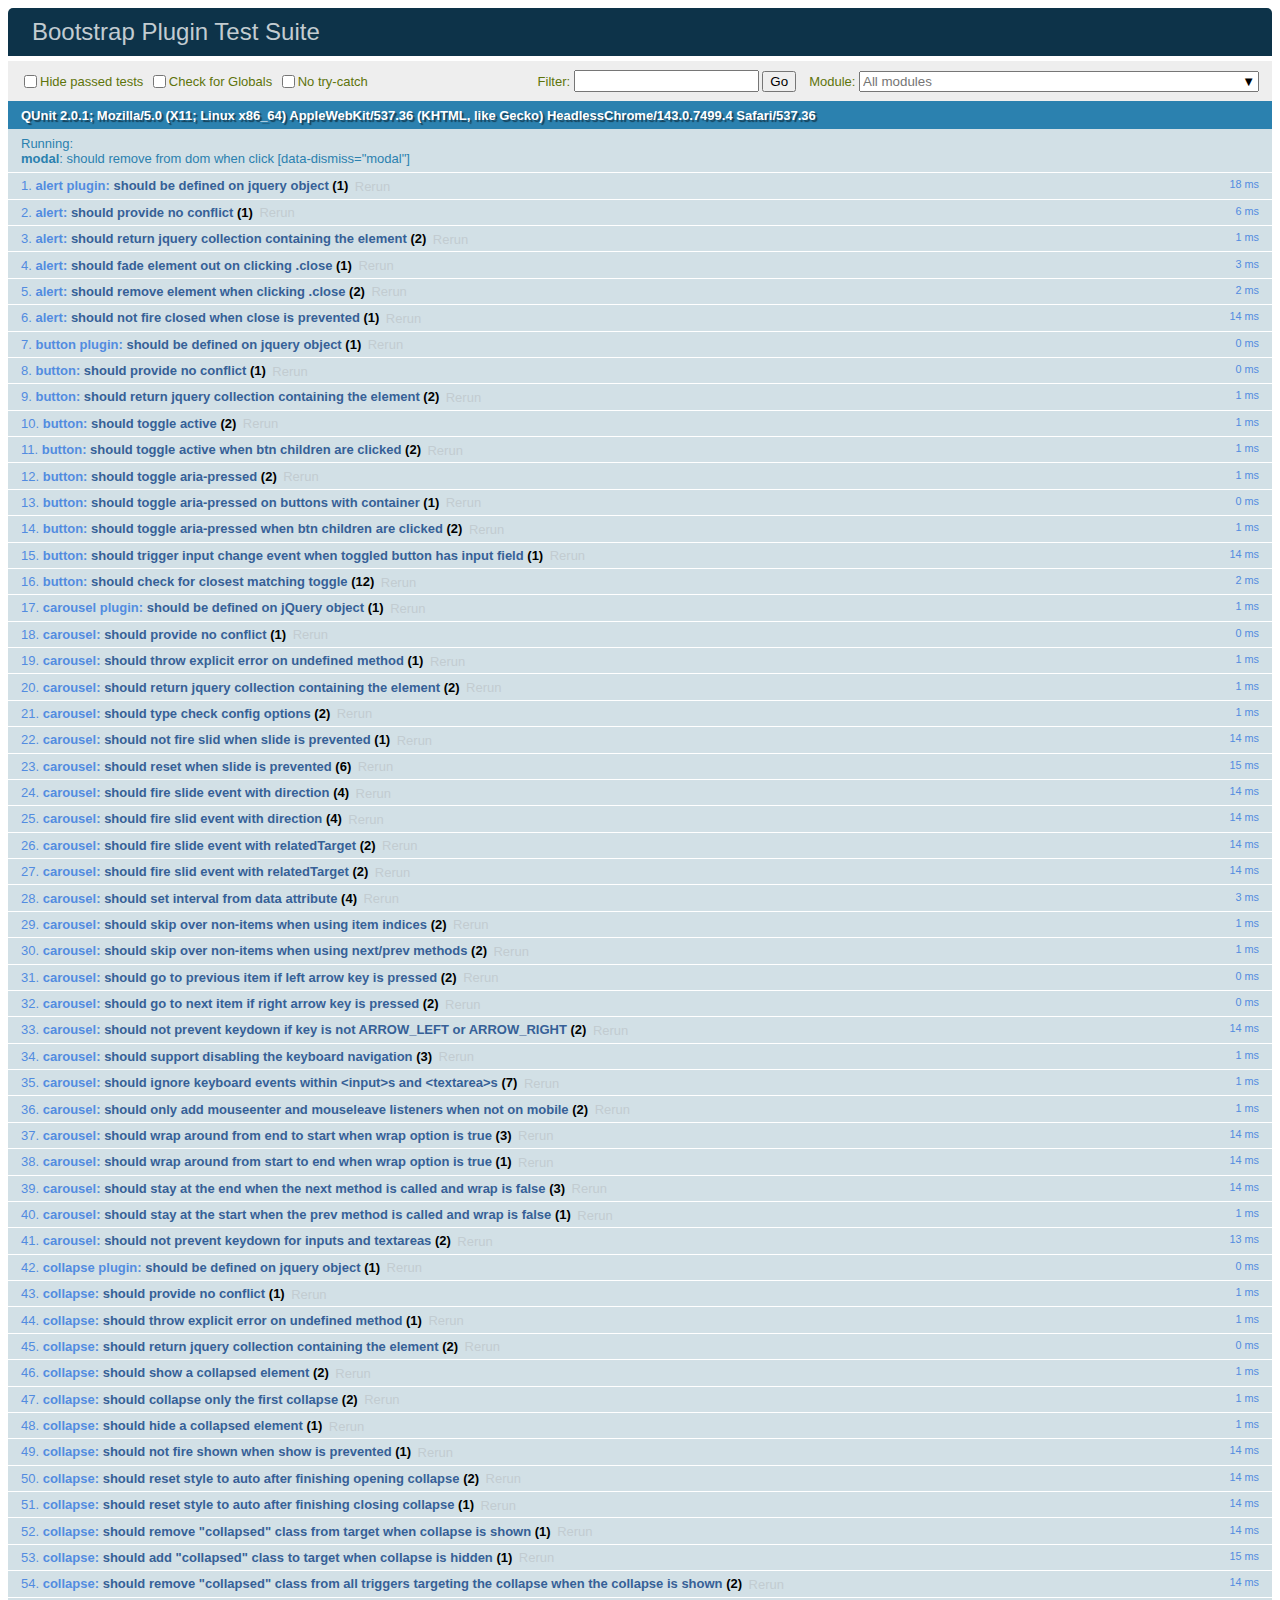
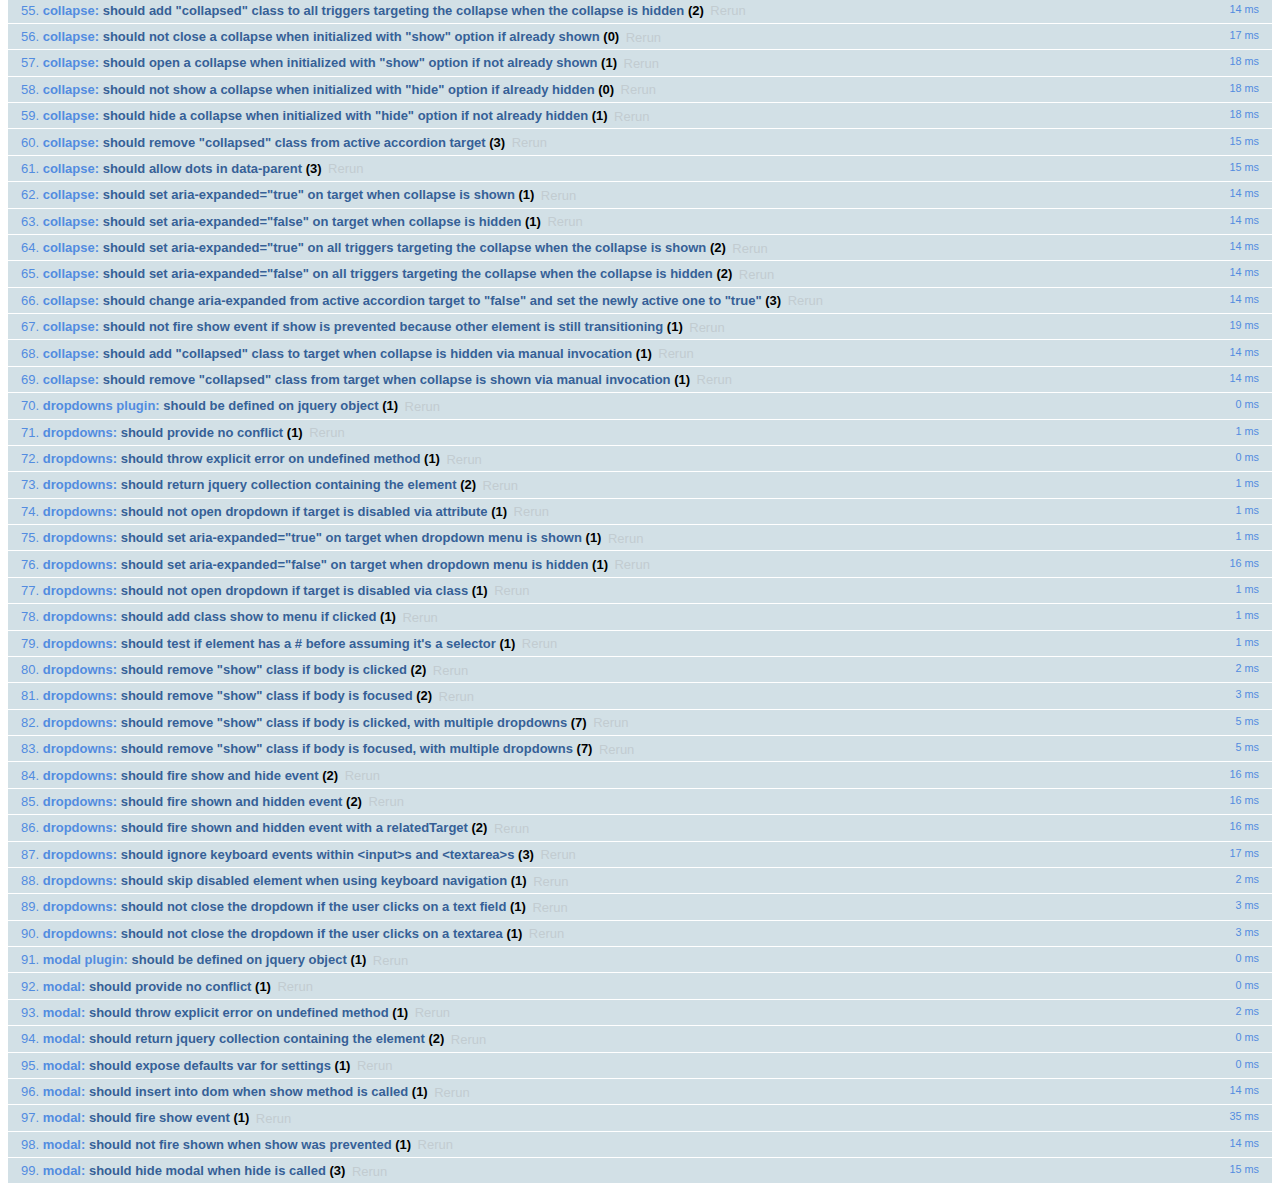
<file: co2015/bootstrap-4.0.0-alpha.6/js/tests/index.html>
<!DOCTYPE html>
<html>
  <head>
    <meta charset="utf-8">
    <title>Bootstrap Plugin Test Suite</title>
    <meta name="viewport" content="width=device-width, initial-scale=1">

    <!-- jQuery -->
    <script src="../../docs/assets/js/vendor/jquery-slim.min.js"></script>
    <script src="../../docs/assets/js/vendor/tether.min.js"></script>
    <script>
      // Disable jQuery event aliases to ensure we don't accidentally use any of them
      (function () {
        var eventAliases = [
          'blur',
          'focus',
          'focusin',
          'focusout',
          'load',
          'resize',
          'scroll',
          'unload',
          'click',
          'dblclick',
          'mousedown',
          'mouseup',
          'mousemove',
          'mouseover',
          'mouseout',
          'mouseenter',
          'mouseleave',
          'change',
          'select',
          'submit',
          'keydown',
          'keypress',
          'keyup',
          'error',
          'contextmenu',
          'hover',
          'bind',
          'unbind',
          'delegate',
          'undelegate'
        ]
        for (var i = 0; i < eventAliases.length; i++) {
          var eventAlias = eventAliases[i]
          $.fn[eventAlias] = function () {
            throw new Error('Using the ".' + eventAlias + '()" method is not allowed, so that Bootstrap can be compatible with custom jQuery builds which exclude the "event aliases" module that defines said method. See https://github.com/twbs/bootstrap/blob/master/CONTRIBUTING.md#js')
          }
        }
      })()
    </script>

    <!-- QUnit -->
    <link rel="stylesheet" href="vendor/qunit.css" media="screen">
    <script src="vendor/qunit.js"></script>
    <script>
      // See https://github.com/axemclion/grunt-saucelabs#test-result-details-with-qunit
      var log = []
      // Require assert.expect in each test
      QUnit.config.requireExpects = true
      QUnit.done(function (testResults) {
        var tests = []
        for (var i = 0, len = log.length; i < len; i++) {
          var details = log[i]
          tests.push({
            name: details.name,
            result: details.result,
            expected: details.expected,
            actual: details.actual,
            source: details.source
          })
        }
        testResults.tests = tests

        window.global_test_results = testResults
      })

      QUnit.testStart(function (testDetails) {
        $(window).scrollTop(0)
        QUnit.log(function (details) {
          if (!details.result) {
            details.name = testDetails.name
            log.push(details)
          }
        })
      })

      // Cleanup
      QUnit.testDone(function () {
        $('#qunit-fixture').empty()
        $('#modal-test, .modal-backdrop').remove()
      })

      // Display fixture on-screen on iOS to avoid false positives
      if (/iPhone|iPad|iPod/.test(navigator.userAgent)) {
        QUnit.begin(function() {
          $('#qunit-fixture').css({ top: 0, left: 0 })
        })

        QUnit.done(function () {
          $('#qunit-fixture').css({ top: '', left: '' })
        })
      }

      // Disable deprecated global QUnit method aliases in preparation for QUnit v2
      (function () {
        var methodNames = [
          'async',
          'asyncTest',
          'deepEqual',
          'equal',
          'expect',
          'module',
          'notDeepEqual',
          'notEqual',
          'notPropEqual',
          'notStrictEqual',
          'ok',
          'propEqual',
          'push',
          'start',
          'stop',
          'strictEqual',
          'test',
          'throws'
        ];
        for (var i = 0; i < methodNames.length; i++) {
          var methodName = methodNames[i];
          window[methodName] = undefined;
        }
      })();
    </script>

    <!-- es6 Plugin sources -->
    <script src="../../js/dist/util.js"></script>
    <script src="../../js/dist/alert.js"></script>
    <script src="../../js/dist/button.js"></script>
    <script src="../../js/dist/carousel.js"></script>
    <script src="../../js/dist/collapse.js"></script>
    <script src="../../js/dist/dropdown.js"></script>
    <script src="../../js/dist/modal.js"></script>
    <script src="../../js/dist/scrollspy.js"></script>
    <script src="../../js/dist/tab.js"></script>
    <script src="../../js/dist/tooltip.js"></script>
    <script src="../../js/dist/popover.js"></script>

    <!-- Unit tests -->
    <script src="unit/alert.js"></script>
    <script src="unit/button.js"></script>
    <script src="unit/carousel.js"></script>
    <script src="unit/collapse.js"></script>
    <script src="unit/dropdown.js"></script>
    <script src="unit/modal.js"></script>
    <script src="unit/scrollspy.js"></script>
    <script src="unit/tab.js"></script>
    <script src="unit/tooltip.js"></script>
    <script src="unit/popover.js"></script>

  </head>
  <body>
    <div id="qunit-container">
      <div id="qunit"></div>
      <div id="qunit-fixture"></div>
    </div>
  </body>
</html>
</file>
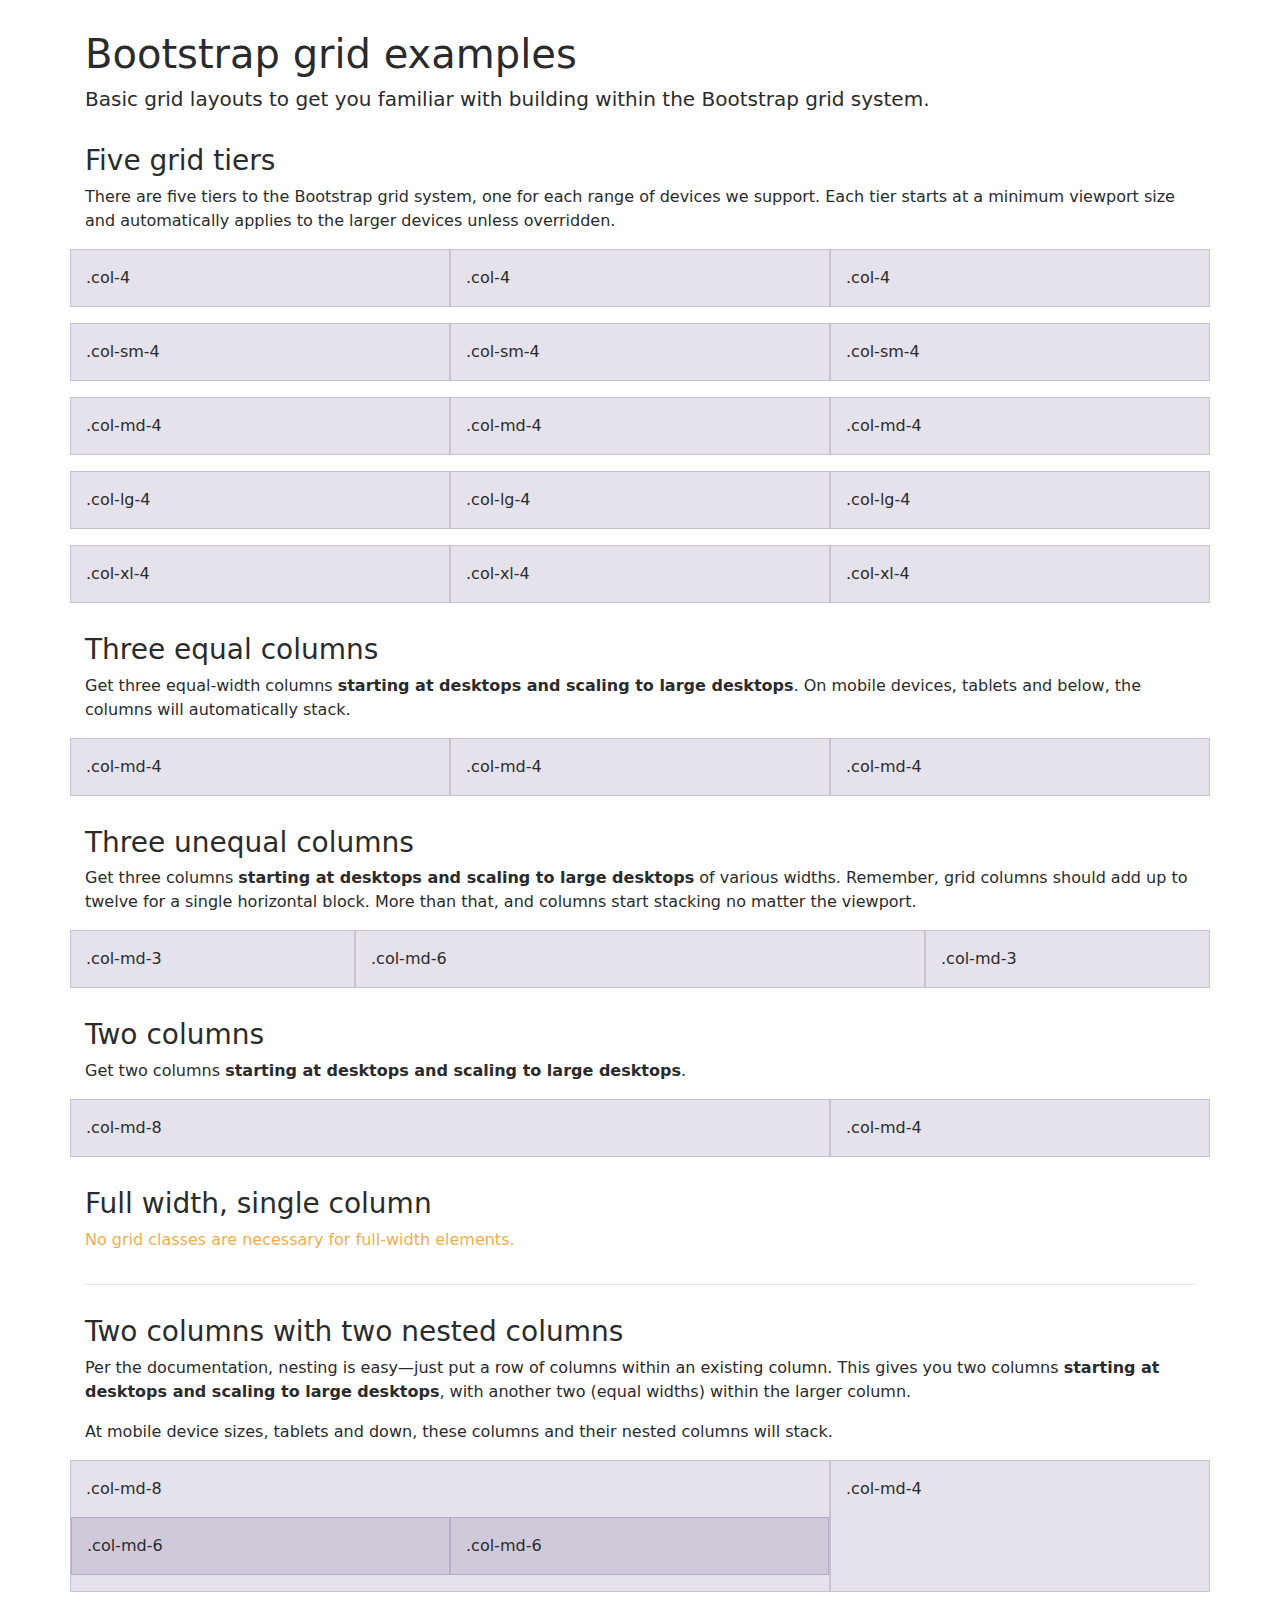
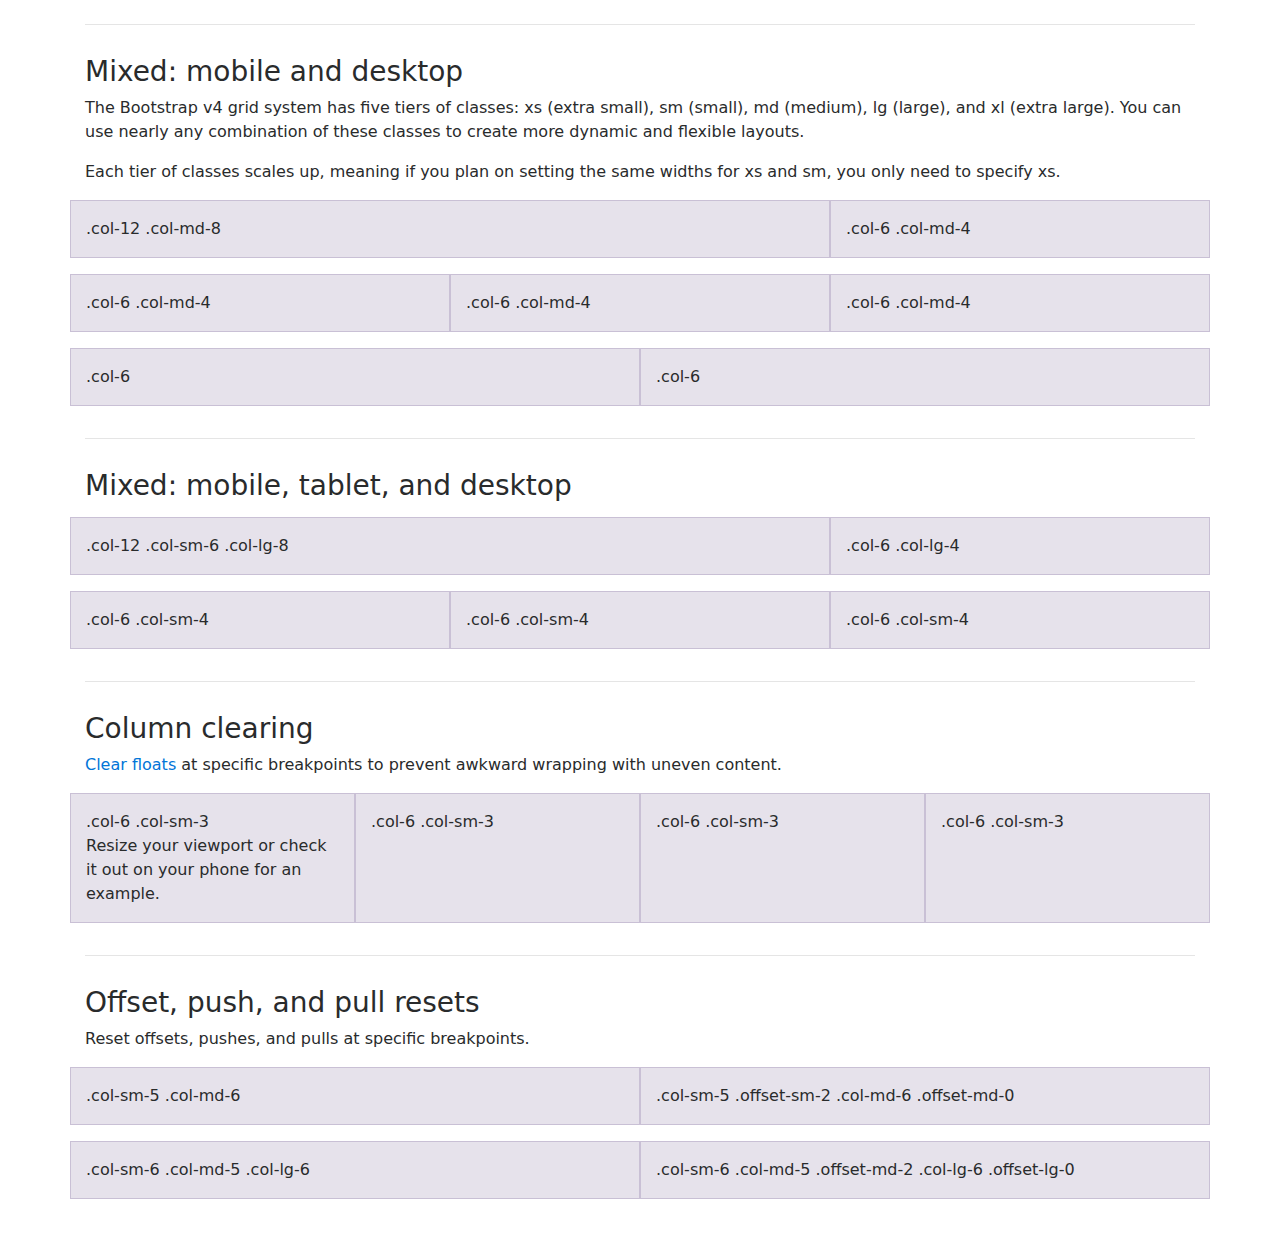
<file: co2015/bootstrap-4.0.0-alpha.6/docs/examples/grid/index.html>
<!DOCTYPE html>
<html lang="en">
  <head>
    <meta charset="utf-8">
    <meta name="viewport" content="width=device-width, initial-scale=1, shrink-to-fit=no">
    <meta name="description" content="">
    <meta name="author" content="">
    <link rel="icon" href="../../favicon.ico">

    <title>Grid Template for Bootstrap</title>

    <!-- Bootstrap core CSS -->
    <link href="../../dist/css/bootstrap.min.css" rel="stylesheet">

    <!-- Custom styles for this template -->
    <link href="grid.css" rel="stylesheet">
  </head>

  <body>
    <div class="container">

      <h1>Bootstrap grid examples</h1>
      <p class="lead">Basic grid layouts to get you familiar with building within the Bootstrap grid system.</p>

      <h3>Five grid tiers</h3>
      <p>There are five tiers to the Bootstrap grid system, one for each range of devices we support. Each tier starts at a minimum viewport size and automatically applies to the larger devices unless overridden.</p>

      <div class="row">
        <div class="col-4">.col-4</div>
        <div class="col-4">.col-4</div>
        <div class="col-4">.col-4</div>
      </div>

      <div class="row">
        <div class="col-sm-4">.col-sm-4</div>
        <div class="col-sm-4">.col-sm-4</div>
        <div class="col-sm-4">.col-sm-4</div>
      </div>

      <div class="row">
        <div class="col-md-4">.col-md-4</div>
        <div class="col-md-4">.col-md-4</div>
        <div class="col-md-4">.col-md-4</div>
      </div>

      <div class="row">
        <div class="col-lg-4">.col-lg-4</div>
        <div class="col-lg-4">.col-lg-4</div>
        <div class="col-lg-4">.col-lg-4</div>
      </div>

      <div class="row">
        <div class="col-xl-4">.col-xl-4</div>
        <div class="col-xl-4">.col-xl-4</div>
        <div class="col-xl-4">.col-xl-4</div>
      </div>

      <h3>Three equal columns</h3>
      <p>Get three equal-width columns <strong>starting at desktops and scaling to large desktops</strong>. On mobile devices, tablets and below, the columns will automatically stack.</p>
      <div class="row">
        <div class="col-md-4">.col-md-4</div>
        <div class="col-md-4">.col-md-4</div>
        <div class="col-md-4">.col-md-4</div>
      </div>

      <h3>Three unequal columns</h3>
      <p>Get three columns <strong>starting at desktops and scaling to large desktops</strong> of various widths. Remember, grid columns should add up to twelve for a single horizontal block. More than that, and columns start stacking no matter the viewport.</p>
      <div class="row">
        <div class="col-md-3">.col-md-3</div>
        <div class="col-md-6">.col-md-6</div>
        <div class="col-md-3">.col-md-3</div>
      </div>

      <h3>Two columns</h3>
      <p>Get two columns <strong>starting at desktops and scaling to large desktops</strong>.</p>
      <div class="row">
        <div class="col-md-8">.col-md-8</div>
        <div class="col-md-4">.col-md-4</div>
      </div>

      <h3>Full width, single column</h3>
      <p class="text-warning">No grid classes are necessary for full-width elements.</p>

      <hr>

      <h3>Two columns with two nested columns</h3>
      <p>Per the documentation, nesting is easy—just put a row of columns within an existing column. This gives you two columns <strong>starting at desktops and scaling to large desktops</strong>, with another two (equal widths) within the larger column.</p>
      <p>At mobile device sizes, tablets and down, these columns and their nested columns will stack.</p>
      <div class="row">
        <div class="col-md-8">
          .col-md-8
          <div class="row">
            <div class="col-md-6">.col-md-6</div>
            <div class="col-md-6">.col-md-6</div>
          </div>
        </div>
        <div class="col-md-4">.col-md-4</div>
      </div>

      <hr>

      <h3>Mixed: mobile and desktop</h3>
      <p>The Bootstrap v4 grid system has five tiers of classes: xs (extra small), sm (small), md (medium), lg (large), and xl (extra large). You can use nearly any combination of these classes to create more dynamic and flexible layouts.</p>
      <p>Each tier of classes scales up, meaning if you plan on setting the same widths for xs and sm, you only need to specify xs.</p>
      <div class="row">
        <div class="col-12 col-md-8">.col-12 .col-md-8</div>
        <div class="col-6 col-md-4">.col-6 .col-md-4</div>
      </div>
      <div class="row">
        <div class="col-6 col-md-4">.col-6 .col-md-4</div>
        <div class="col-6 col-md-4">.col-6 .col-md-4</div>
        <div class="col-6 col-md-4">.col-6 .col-md-4</div>
      </div>
      <div class="row">
        <div class="col-6">.col-6</div>
        <div class="col-6">.col-6</div>
      </div>

      <hr>

      <h3>Mixed: mobile, tablet, and desktop</h3>
      <p></p>
      <div class="row">
        <div class="col-12 col-sm-6 col-lg-8">.col-12 .col-sm-6 .col-lg-8</div>
        <div class="col-6 col-lg-4">.col-6 .col-lg-4</div>
      </div>
      <div class="row">
        <div class="col-6 col-sm-4">.col-6 .col-sm-4</div>
        <div class="col-6 col-sm-4">.col-6 .col-sm-4</div>
        <div class="col-6 col-sm-4">.col-6 .col-sm-4</div>
      </div>

      <hr>

      <h3>Column clearing</h3>
      <p><a href="../../layout/grid/#example-responsive-column-resets">Clear floats</a> at specific breakpoints to prevent awkward wrapping with uneven content.</p>
      <div class="row">
        <div class="col-6 col-sm-3">
          .col-6 .col-sm-3
          <br>
          Resize your viewport or check it out on your phone for an example.
        </div>
        <div class="col-6 col-sm-3">.col-6 .col-sm-3</div>

        <!-- Add the extra clearfix for only the required viewport -->
        <div class="clearfix hidden-sm-up"></div>

        <div class="col-6 col-sm-3">.col-6 .col-sm-3</div>
        <div class="col-6 col-sm-3">.col-6 .col-sm-3</div>
      </div>

      <hr>

      <h3>Offset, push, and pull resets</h3>
      <p>Reset offsets, pushes, and pulls at specific breakpoints.</p>
      <div class="row">
        <div class="col-sm-5 col-md-6">.col-sm-5 .col-md-6</div>
        <div class="col-sm-5 offset-sm-2 col-md-6 offset-md-0">.col-sm-5 .offset-sm-2 .col-md-6 .offset-md-0</div>
      </div>
      <div class="row">
        <div class="col-sm-6 col-md-5 col-lg-6">.col-sm-6 .col-md-5 .col-lg-6</div>
        <div class="col-sm-6 col-md-5 offset-md-2 col-lg-6 offset-lg-0">.col-sm-6 .col-md-5 .offset-md-2 .col-lg-6 .offset-lg-0</div>
      </div>

    </div> <!-- /container -->

    <!-- Bootstrap core JavaScript
    ================================================== -->
    <!-- Placed at the end of the document so the pages load faster -->
    <!-- IE10 viewport hack for Surface/desktop Windows 8 bug -->
    <script src="../../assets/js/ie10-viewport-bug-workaround.js"></script>
  </body>
</html>
</file>
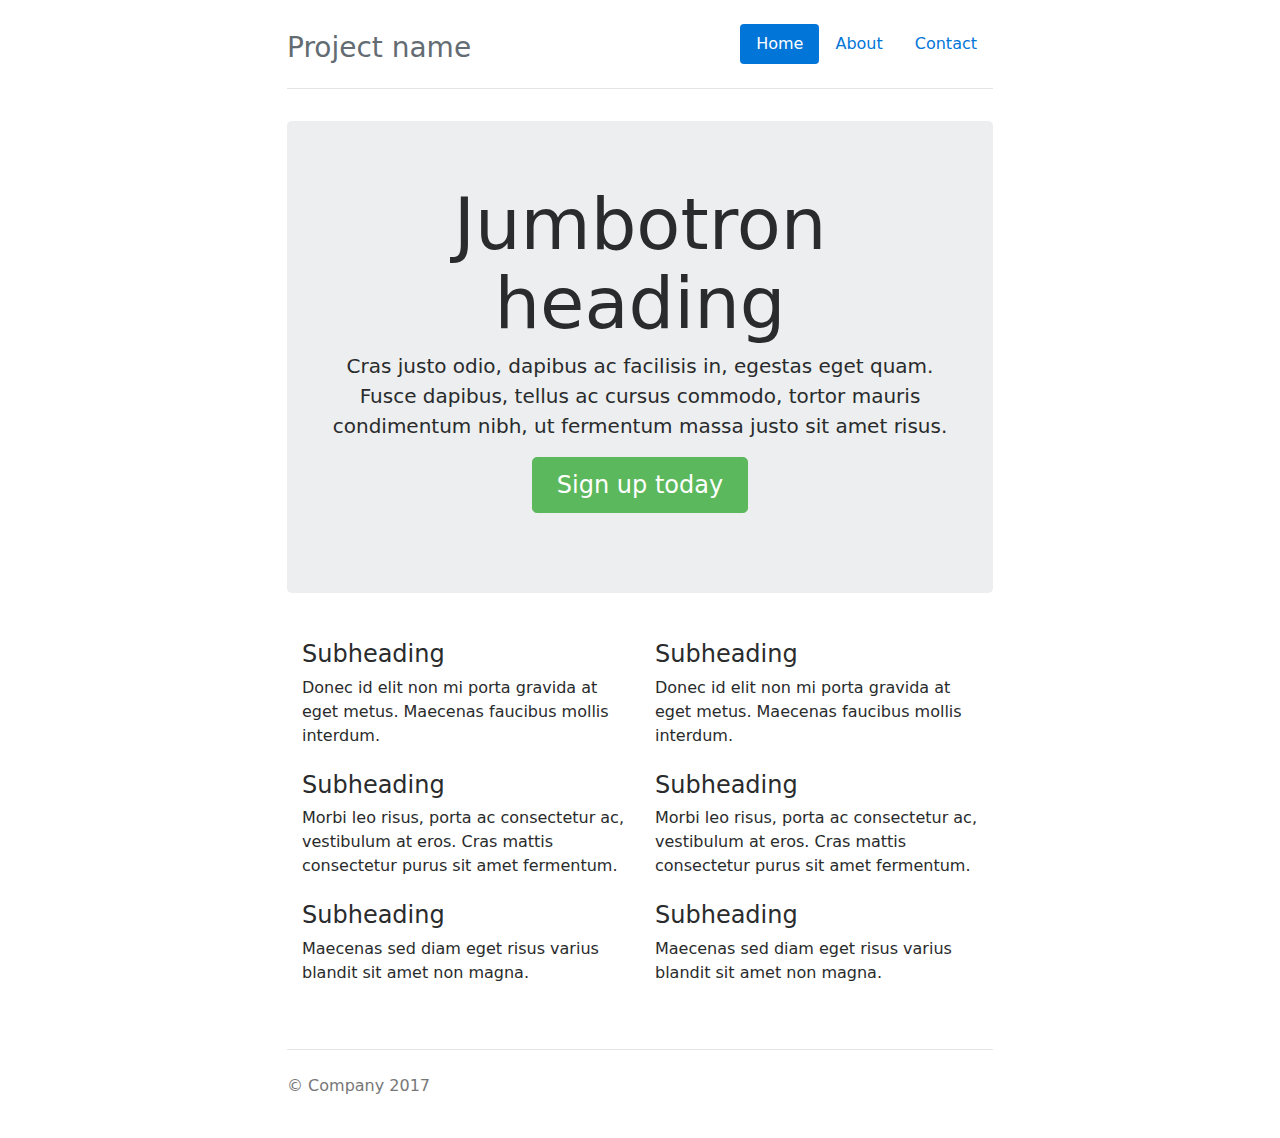
<file: co2015/bootstrap-4.0.0-alpha.6/docs/examples/narrow-jumbotron/index.html>
<!DOCTYPE html>
<html lang="en">
  <head>
    <meta charset="utf-8">
    <meta name="viewport" content="width=device-width, initial-scale=1, shrink-to-fit=no">
    <meta name="description" content="">
    <meta name="author" content="">
    <link rel="icon" href="../../favicon.ico">

    <title>Narrow Jumbotron Template for Bootstrap</title>

    <!-- Bootstrap core CSS -->
    <link href="../../dist/css/bootstrap.min.css" rel="stylesheet">

    <!-- Custom styles for this template -->
    <link href="narrow-jumbotron.css" rel="stylesheet">
  </head>

  <body>

    <div class="container">
      <div class="header clearfix">
        <nav>
          <ul class="nav nav-pills float-right">
            <li class="nav-item">
              <a class="nav-link active" href="#">Home <span class="sr-only">(current)</span></a>
            </li>
            <li class="nav-item">
              <a class="nav-link" href="#">About</a>
            </li>
            <li class="nav-item">
              <a class="nav-link" href="#">Contact</a>
            </li>
          </ul>
        </nav>
        <h3 class="text-muted">Project name</h3>
      </div>

      <div class="jumbotron">
        <h1 class="display-3">Jumbotron heading</h1>
        <p class="lead">Cras justo odio, dapibus ac facilisis in, egestas eget quam. Fusce dapibus, tellus ac cursus commodo, tortor mauris condimentum nibh, ut fermentum massa justo sit amet risus.</p>
        <p><a class="btn btn-lg btn-success" href="#" role="button">Sign up today</a></p>
      </div>

      <div class="row marketing">
        <div class="col-lg-6">
          <h4>Subheading</h4>
          <p>Donec id elit non mi porta gravida at eget metus. Maecenas faucibus mollis interdum.</p>

          <h4>Subheading</h4>
          <p>Morbi leo risus, porta ac consectetur ac, vestibulum at eros. Cras mattis consectetur purus sit amet fermentum.</p>

          <h4>Subheading</h4>
          <p>Maecenas sed diam eget risus varius blandit sit amet non magna.</p>
        </div>

        <div class="col-lg-6">
          <h4>Subheading</h4>
          <p>Donec id elit non mi porta gravida at eget metus. Maecenas faucibus mollis interdum.</p>

          <h4>Subheading</h4>
          <p>Morbi leo risus, porta ac consectetur ac, vestibulum at eros. Cras mattis consectetur purus sit amet fermentum.</p>

          <h4>Subheading</h4>
          <p>Maecenas sed diam eget risus varius blandit sit amet non magna.</p>
        </div>
      </div>

      <footer class="footer">
        <p>&copy; Company 2017</p>
      </footer>

    </div> <!-- /container -->

    <!-- Bootstrap core JavaScript
    ================================================== -->
    <!-- Placed at the end of the document so the pages load faster -->
    <!-- IE10 viewport hack for Surface/desktop Windows 8 bug -->
    <script src="../../assets/js/ie10-viewport-bug-workaround.js"></script>
  </body>
</html>
</file>
<file: co2015/bootstrap-4.0.0-alpha.6/docs/examples/grid/grid.css>
body {
  padding-top: 2rem;
  padding-bottom: 2rem;
}

h3 {
  margin-top: 2rem;
}

.row {
  margin-bottom: 1rem;
}
.row .row {
  margin-top: 1rem;
  margin-bottom: 0;
}
[class*="col-"] {
  padding-top: 1rem;
  padding-bottom: 1rem;
  background-color: rgba(86,61,124,.15);
  border: 1px solid rgba(86,61,124,.2);
}

hr {
  margin-top: 2rem;
  margin-bottom: 2rem;
}
</file>
<file: co2015/bootstrap-4.0.0-alpha.6/docs/examples/narrow-jumbotron/narrow-jumbotron.css>
/* Space out content a bit */
body {
  padding-top: 1.5rem;
  padding-bottom: 1.5rem;
}

/* Everything but the jumbotron gets side spacing for mobile first views */
.header,
.marketing,
.footer {
  padding-right: 1rem;
  padding-left: 1rem;
}

/* Custom page header */
.header {
  padding-bottom: 1rem;
  border-bottom: .05rem solid #e5e5e5;
}
/* Make the masthead heading the same height as the navigation */
.header h3 {
  margin-top: 0;
  margin-bottom: 0;
  line-height: 3rem;
}

/* Custom page footer */
.footer {
  padding-top: 1.5rem;
  color: #777;
  border-top: .05rem solid #e5e5e5;
}

/* Customize container */
@media (min-width: 48em) {
  .container {
    max-width: 46rem;
  }
}
.container-narrow > hr {
  margin: 2rem 0;
}

/* Main marketing message and sign up button */
.jumbotron {
  text-align: center;
  border-bottom: .05rem solid #e5e5e5;
}
.jumbotron .btn {
  padding: .75rem 1.5rem;
  font-size: 1.5rem;
}

/* Supporting marketing content */
.marketing {
  margin: 3rem 0;
}
.marketing p + h4 {
  margin-top: 1.5rem;
}

/* Responsive: Portrait tablets and up */
@media screen and (min-width: 48em) {
  /* Remove the padding we set earlier */
  .header,
  .marketing,
  .footer {
    padding-right: 0;
    padding-left: 0;
  }
  /* Space out the masthead */
  .header {
    margin-bottom: 2rem;
  }
  /* Remove the bottom border on the jumbotron for visual effect */
  .jumbotron {
    border-bottom: 0;
  }
}
</file>
<file: co2015/bootstrap-4.0.0-alpha.6/js/tests/vendor/qunit.css>
/*!
 * QUnit 2.0.1
 * https://qunitjs.com/
 *
 * Copyright jQuery Foundation and other contributors
 * Released under the MIT license
 * https://jquery.org/license
 *
 * Date: 2016-07-23T19:39Z
 */

/** Font Family and Sizes */

#qunit-tests, #qunit-header, #qunit-banner, #qunit-testrunner-toolbar, #qunit-filteredTest, #qunit-userAgent, #qunit-testresult {
	font-family: "Helvetica Neue Light", "HelveticaNeue-Light", "Helvetica Neue", Calibri, Helvetica, Arial, sans-serif;
}

#qunit-testrunner-toolbar, #qunit-filteredTest, #qunit-userAgent, #qunit-testresult, #qunit-tests li { font-size: small; }
#qunit-tests { font-size: smaller; }


/** Resets */

#qunit-tests, #qunit-header, #qunit-banner, #qunit-filteredTest, #qunit-userAgent, #qunit-testresult, #qunit-modulefilter {
	margin: 0;
	padding: 0;
}


/** Header (excluding toolbar) */

#qunit-header {
	padding: 0.5em 0 0.5em 1em;

	color: #8699A4;
	background-color: #0D3349;

	font-size: 1.5em;
	line-height: 1em;
	font-weight: 400;

	border-radius: 5px 5px 0 0;
}

#qunit-header a {
	text-decoration: none;
	color: #C2CCD1;
}

#qunit-header a:hover,
#qunit-header a:focus {
	color: #FFF;
}

#qunit-banner {
	height: 5px;
}

#qunit-filteredTest {
	padding: 0.5em 1em 0.5em 1em;
	color: #366097;
	background-color: #F4FF77;
}

#qunit-userAgent {
	padding: 0.5em 1em 0.5em 1em;
	color: #FFF;
	background-color: #2B81AF;
	text-shadow: rgba(0, 0, 0, 0.5) 2px 2px 1px;
}


/** Toolbar */

#qunit-testrunner-toolbar {
	padding: 0.5em 1em 0.5em 1em;
	color: #5E740B;
	background-color: #EEE;
}

#qunit-testrunner-toolbar .clearfix {
	height: 0;
	clear: both;
}

#qunit-testrunner-toolbar label {
	display: inline-block;
}

#qunit-testrunner-toolbar input[type=checkbox],
#qunit-testrunner-toolbar input[type=radio] {
	margin: 3px;
	vertical-align: -2px;
}

#qunit-testrunner-toolbar input[type=text] {
	box-sizing: border-box;
	height: 1.6em;
}

.qunit-url-config,
.qunit-filter,
#qunit-modulefilter {
	display: inline-block;
	line-height: 2.1em;
}

.qunit-filter,
#qunit-modulefilter {
	float: right;
	position: relative;
	margin-left: 1em;
}

.qunit-url-config label {
	margin-right: 0.5em;
}

#qunit-modulefilter-search {
	box-sizing: border-box;
	width: 400px;
}

#qunit-modulefilter-search-container:after {
	position: absolute;
	right: 0.3em;
	content: "\25bc";
	color: black;
}

#qunit-modulefilter-dropdown {
	/* align with #qunit-modulefilter-search */
	box-sizing: border-box;
	width: 400px;
	position: absolute;
	right: 0;
	top: 50%;
	margin-top: 0.8em;

	border: 1px solid #D3D3D3;
	border-top: none;
	border-radius: 0 0 .25em .25em;
	color: #000;
	background-color: #F5F5F5;
	z-index: 99;
}

#qunit-modulefilter-dropdown a {
	color: inherit;
	text-decoration: none;
}

#qunit-modulefilter-dropdown .clickable.checked {
	font-weight: bold;
	color: #000;
	background-color: #D2E0E6;
}

#qunit-modulefilter-dropdown .clickable:hover {
	color: #FFF;
	background-color: #0D3349;
}

#qunit-modulefilter-actions {
	display: block;
	overflow: auto;

	/* align with #qunit-modulefilter-dropdown-list */
	font: smaller/1.5em sans-serif;
}

#qunit-modulefilter-dropdown #qunit-modulefilter-actions > * {
	box-sizing: border-box;
	max-height: 2.8em;
	display: block;
	padding: 0.4em;
}

#qunit-modulefilter-dropdown #qunit-modulefilter-actions > button {
	float: right;
	font: inherit;
}

#qunit-modulefilter-dropdown #qunit-modulefilter-actions > :last-child {
	/* insert padding to align with checkbox margins */
	padding-left: 3px;
}

#qunit-modulefilter-dropdown-list {
	max-height: 200px;
	overflow-y: auto;
	margin: 0;
	border-top: 2px groove threedhighlight;
	padding: 0.4em 0 0;
	font: smaller/1.5em sans-serif;
}

#qunit-modulefilter-dropdown-list li {
	white-space: nowrap;
	overflow: hidden;
	text-overflow: ellipsis;
}

#qunit-modulefilter-dropdown-list .clickable {
	display: block;
	padding-left: 0.15em;
}


/** Tests: Pass/Fail */

#qunit-tests {
	list-style-position: inside;
}

#qunit-tests li {
	padding: 0.4em 1em 0.4em 1em;
	border-bottom: 1px solid #FFF;
	list-style-position: inside;
}

#qunit-tests > li {
	display: none;
}

#qunit-tests li.running,
#qunit-tests li.pass,
#qunit-tests li.fail,
#qunit-tests li.skipped {
	display: list-item;
}

#qunit-tests.hidepass {
	position: relative;
}

#qunit-tests.hidepass li.running,
#qunit-tests.hidepass li.pass {
	visibility: hidden;
	position: absolute;
	width:   0;
	height:  0;
	padding: 0;
	border:  0;
	margin:  0;
}

#qunit-tests li strong {
	cursor: pointer;
}

#qunit-tests li.skipped strong {
	cursor: default;
}

#qunit-tests li a {
	padding: 0.5em;
	color: #C2CCD1;
	text-decoration: none;
}

#qunit-tests li p a {
	padding: 0.25em;
	color: #6B6464;
}
#qunit-tests li a:hover,
#qunit-tests li a:focus {
	color: #000;
}

#qunit-tests li .runtime {
	float: right;
	font-size: smaller;
}

.qunit-assert-list {
	margin-top: 0.5em;
	padding: 0.5em;

	background-color: #FFF;

	border-radius: 5px;
}

.qunit-source {
	margin: 0.6em 0 0.3em;
}

.qunit-collapsed {
	display: none;
}

#qunit-tests table {
	border-collapse: collapse;
	margin-top: 0.2em;
}

#qunit-tests th {
	text-align: right;
	vertical-align: top;
	padding: 0 0.5em 0 0;
}

#qunit-tests td {
	vertical-align: top;
}

#qunit-tests pre {
	margin: 0;
	white-space: pre-wrap;
	word-wrap: break-word;
}

#qunit-tests del {
	color: #374E0C;
	background-color: #E0F2BE;
	text-decoration: none;
}

#qunit-tests ins {
	color: #500;
	background-color: #FFCACA;
	text-decoration: none;
}

/*** Test Counts */

#qunit-tests b.counts                       { color: #000; }
#qunit-tests b.passed                       { color: #5E740B; }
#qunit-tests b.failed                       { color: #710909; }

#qunit-tests li li {
	padding: 5px;
	background-color: #FFF;
	border-bottom: none;
	list-style-position: inside;
}

/*** Passing Styles */

#qunit-tests li li.pass {
	color: #3C510C;
	background-color: #FFF;
	border-left: 10px solid #C6E746;
}

#qunit-tests .pass                          { color: #528CE0; background-color: #D2E0E6; }
#qunit-tests .pass .test-name               { color: #366097; }

#qunit-tests .pass .test-actual,
#qunit-tests .pass .test-expected           { color: #999; }

#qunit-banner.qunit-pass                    { background-color: #C6E746; }

/*** Failing Styles */

#qunit-tests li li.fail {
	color: #710909;
	background-color: #FFF;
	border-left: 10px solid #EE5757;
	white-space: pre;
}

#qunit-tests > li:last-child {
	border-radius: 0 0 5px 5px;
}

#qunit-tests .fail                          { color: #000; background-color: #EE5757; }
#qunit-tests .fail .test-name,
#qunit-tests .fail .module-name             { color: #000; }

#qunit-tests .fail .test-actual             { color: #EE5757; }
#qunit-tests .fail .test-expected           { color: #008000; }

#qunit-banner.qunit-fail                    { background-color: #EE5757; }

/*** Skipped tests */

#qunit-tests .skipped {
	background-color: #EBECE9;
}

#qunit-tests .qunit-skipped-label {
	background-color: #F4FF77;
	display: inline-block;
	font-style: normal;
	color: #366097;
	line-height: 1.8em;
	padding: 0 0.5em;
	margin: -0.4em 0.4em -0.4em 0;
}

/** Result */

#qunit-testresult {
	padding: 0.5em 1em 0.5em 1em;

	color: #2B81AF;
	background-color: #D2E0E6;

	border-bottom: 1px solid #FFF;
}
#qunit-testresult .module-name {
	font-weight: 700;
}

/** Fixture */

#qunit-fixture {
	position: absolute;
	top: -10000px;
	left: -10000px;
	width: 1000px;
	height: 1000px;
}
</file>
